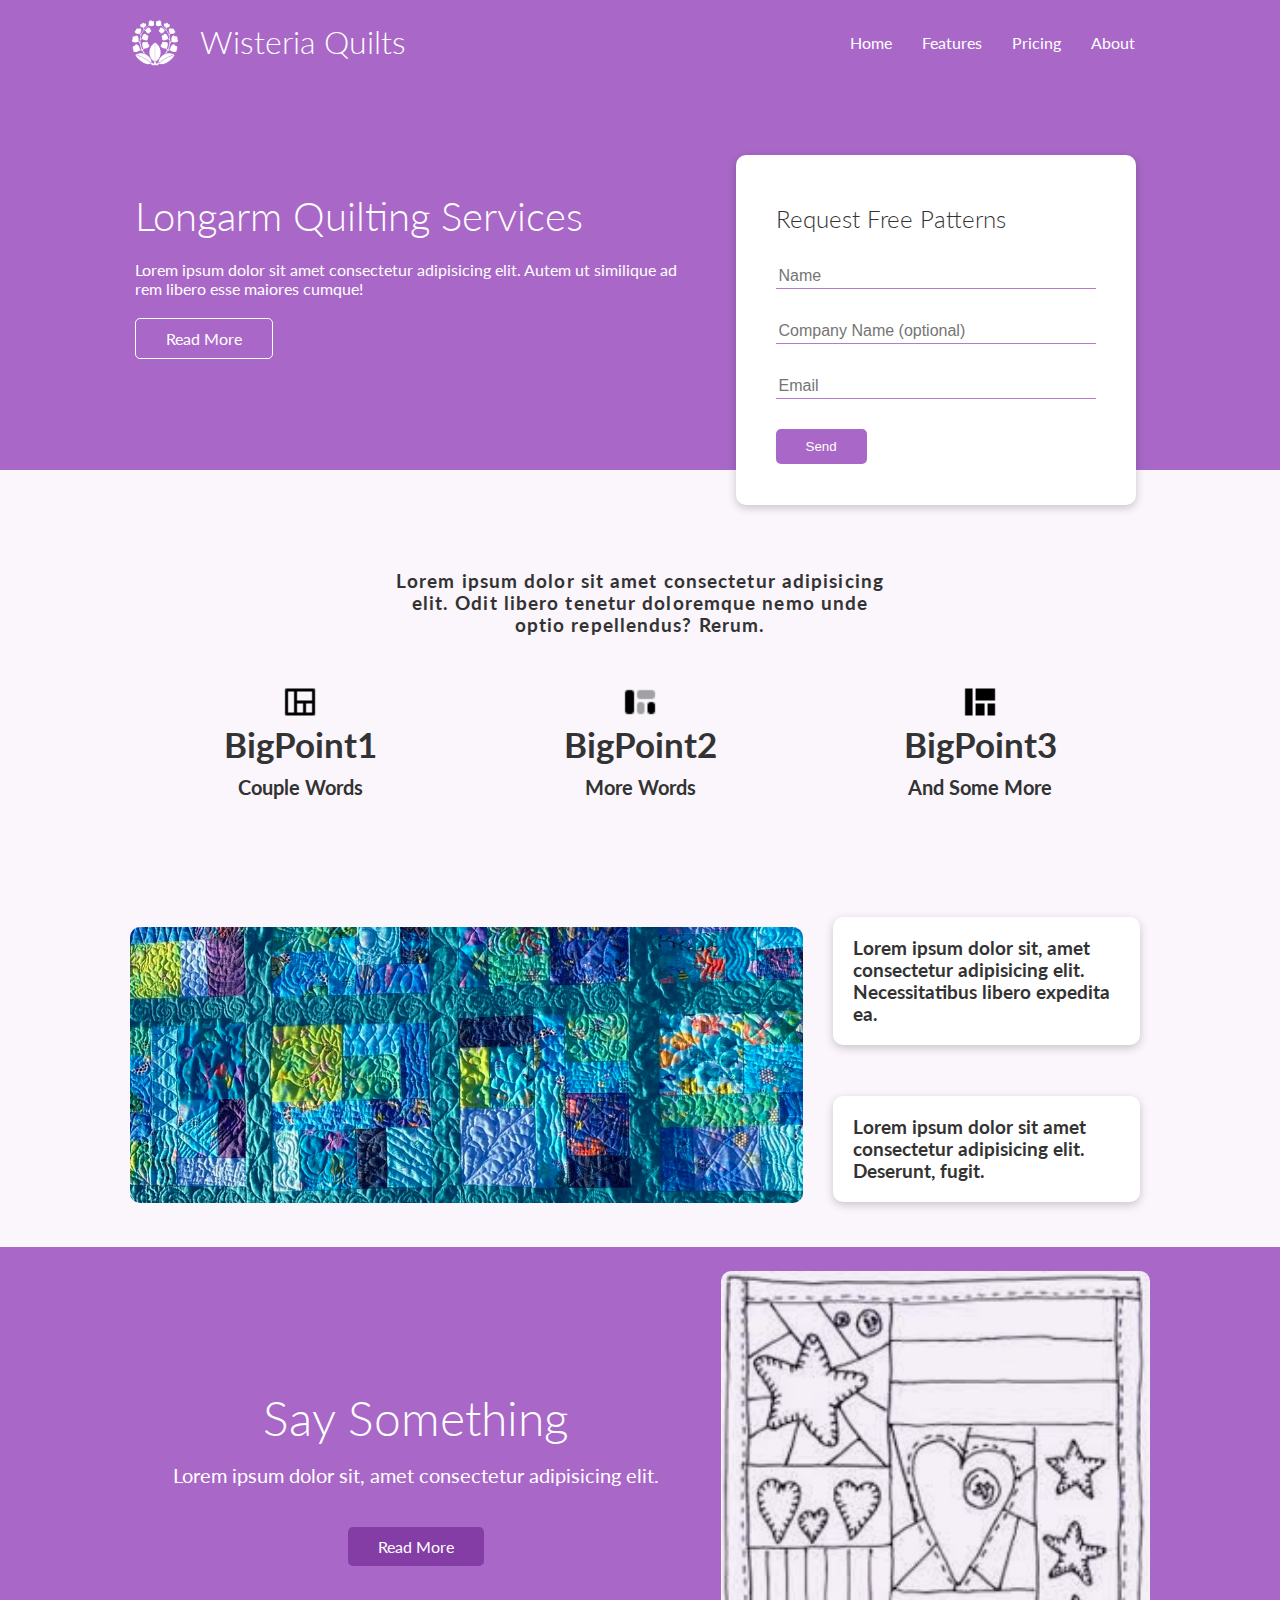
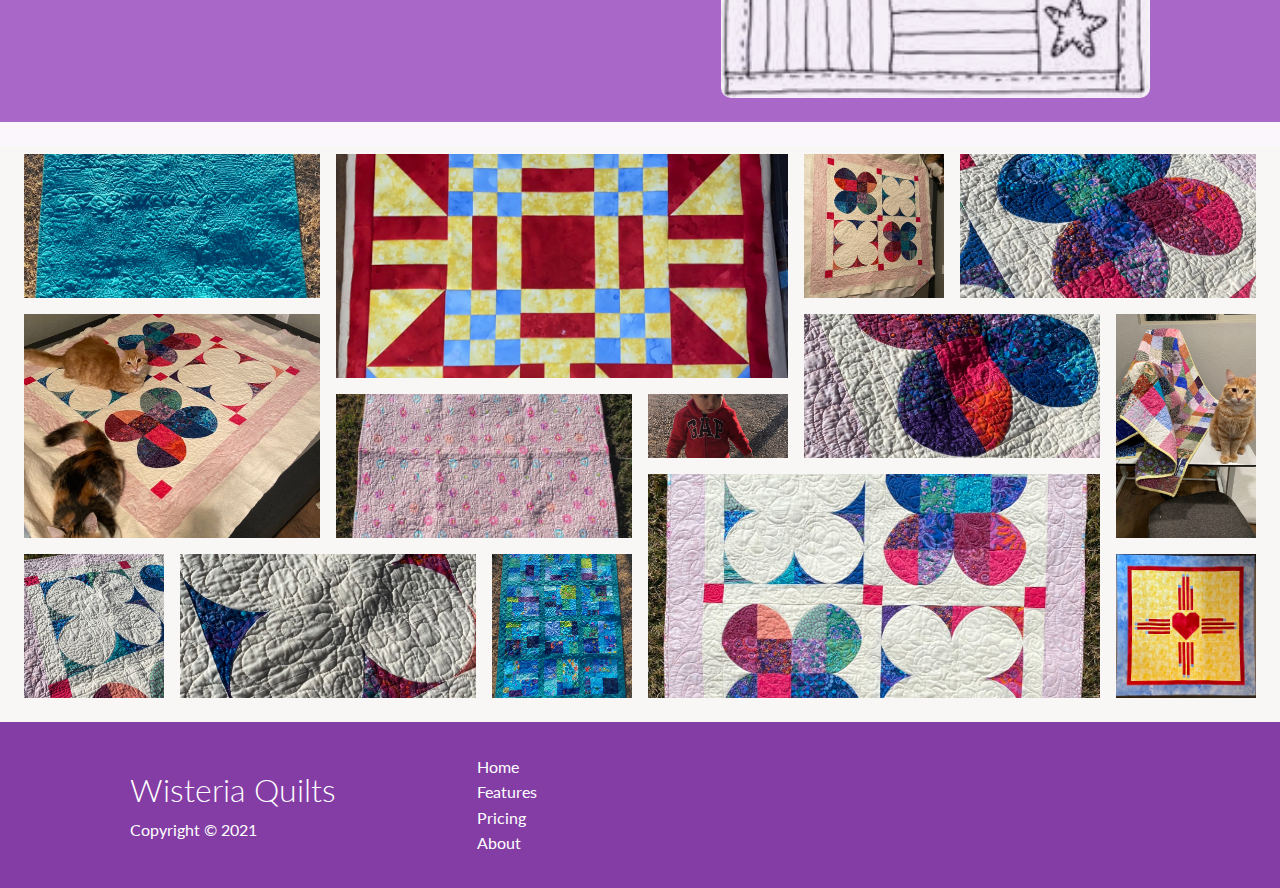
<file: index.html>
<!DOCTYPE html>
<html lang="en">
  <head>
    <meta charset="UTF-8" />
    <meta http-equiv="X-UA-Compatible" content="IE=edge" />
    <meta name="viewport" content="width=device-width, initial-scale=1.0" />
    <title>Wisteria Quilts 218</title>
    <link
      rel="stylesheet"
      href="https://cdnjs.cloudflare.com/ajax/libs/font-awesome/5.15.2/css/all.min.css"
      integrity="sha512-HK5fgLBL+xu6dm/Ii3z4xhlSUyZgTT9tuc/hSrtw6uzJOvgRr2a9jyxxT1ely+B+xFAmJKVSTbpM/CuL7qxO8w=="
      crossorigin="anonymous"
    />
    <link rel="stylesheet" href="css/utilities.css" />
    <link rel="stylesheet" href="css/style.css" />
  </head>
  <body>
    <!-- Navbar -->
    <div class="navbar">
      <div class="container flex">
        <div class="logo-box">
          <img src="images/kamon-wisteria-white.GIF" alt="" />
          <h1 class="logo">Wisteria Quilts</h1>
        </div>

        <nav>
          <ul>
            <li><a href="index.html">Home</a></li>
            <li><a href="features.html">Features</a></li>
            <li><a href="pricing.html">Pricing</a></li>
            <li><a href="about.html">About</a></li>
          </ul>
        </nav>
      </div>
    </div>

    <!-- Showcase -->
    <section class="showcase">
      <div class="container grid">
        <div class="showcase-text">
          <h1>Longarm Quilting Services</h1>
          <p>
            Lorem ipsum dolor sit amet consectetur adipisicing elit. Autem ut
            similique ad rem libero esse maiores cumque!
          </p>
          <a href="features.html" class="btn btn-outline">Read More</a>
        </div>

        <div class="showcase-form card">
          <h2>Request Free Patterns</h2>
          <form>
            <div class="form-control">
              <input type="text" name="name" placeholder="Name" required />
            </div>
            <div class="form-control">
              <input
                type="text"
                name="company"
                placeholder="Company Name (optional)"
              />
            </div>
            <div class="form-control">
              <input type="email" name="email" placeholder="Email" required />
            </div>
            <input type="submit" value="Send" class="btn btn-primary" />
          </form>
        </div>
      </div>
    </section>

    <!-- Main -->
    <section class="main">
      <div class="container">
        <h3 class="main-heading text-center my-1">
          Lorem ipsum dolor sit amet consectetur adipisicing elit. Odit libero
          tenetur doloremque nemo unde optio repellendus? Rerum.
        </h3>
        <div class="grid grid-3 text-center my-4">
          <div>
            <img src="images/icons8-view-quilt-24 (1).png" alt="" />
            <h3>BigPoint1</h3>
            <p class="text-secondary">Couple Words</p>
          </div>
          <div>
            <img src="images/icons8-view-quilt-24.png" alt="" />
            <h3>BigPoint2</h3>
            <p class="text-secondary">More Words</p>
          </div>
          <div>
            <img src="images/icons8-view-quilt-24 (2).png" alt="" />
            <h3>BigPoint3</h3>
            <p class="text-secondary">And Some More</p>
          </div>
        </div>
      </div>
    </section>

    <!-- Main Sub -->
    <section class="main-sub">
      <div class="container grid">
        <img src="images/main-sub.JPG" alt="" />
        <div class="card">
          <h3>
            Lorem ipsum dolor sit, amet consectetur adipisicing elit.
            Necessitatibus libero expedita ea.
          </h3>
        </div>
        <div class="card">
          <h3>
            Lorem ipsum dolor sit amet consectetur adipisicing elit. Deserunt,
            fugit.
          </h3>
        </div>
      </div>
    </section>

    <!-- Design -->
    <section class="design bg-primary my-2 py-2">
      <div class="container grid">
        <div class="text-center">
          <h2 class="lg">Say Something</h2>
          <p class="lead my-1">
            Lorem ipsum dolor sit, amet consectetur adipisicing elit.
          </p>
          <a href="features.html" class="btn btn-dark my-2">Read More</a>
        </div>
        <img src="images/quilt-outline.jpeg" alt="" />
      </div>
    </section>

    <!-- Gallery -->
    <section class="gallery">
      <figure class="gallery__item gallery__item--1">
        <img
          src="images/gal-1.JPG"
          alt="Gallery image 1"
          class="gallery__img"
        />
      </figure>
      <figure class="gallery__item gallery__item--2">
        <img
          src="images/gal-2.JPG"
          alt="Gallery image 2"
          class="gallery__img"
        />
      </figure>
      <figure class="gallery__item gallery__item--3">
        <img
          src="images/gal-3.JPG"
          alt="Gallery image 3"
          class="gallery__img"
        />
      </figure>
      <figure class="gallery__item gallery__item--4">
        <img
          src="images/gal-4.JPG"
          alt="Gallery image 4"
          class="gallery__img"
        />
      </figure>
      <figure class="gallery__item gallery__item--5">
        <img
          src="images/gal-5.JPG"
          alt="Gallery image 5"
          class="gallery__img"
        />
      </figure>
      <figure class="gallery__item gallery__item--6">
        <img
          src="images/gal-6.JPG"
          alt="Gallery image 6"
          class="gallery__img"
        />
      </figure>
      <figure class="gallery__item gallery__item--7">
        <img
          src="images/gal-7.JPG"
          alt="Gallery image 7"
          class="gallery__img"
        />
      </figure>
      <figure class="gallery__item gallery__item--8">
        <img
          src="images/gal-8.JPG"
          alt="Gallery image 8"
          class="gallery__img"
        />
      </figure>
      <figure class="gallery__item gallery__item--9">
        <img
          src="images/gal-9.JPG"
          alt="Gallery image 9"
          class="gallery__img"
        />
      </figure>
      <figure class="gallery__item gallery__item--10">
        <img
          src="images/gal-10.JPG"
          alt="Gallery image 10"
          class="gallery__img"
        />
      </figure>
      <figure class="gallery__item gallery__item--11">
        <img
          src="images/gal-11.JPG"
          alt="Gallery image 11"
          class="gallery__img"
        />
      </figure>
      <figure class="gallery__item gallery__item--12">
        <img
          src="images/gal-12.JPG"
          alt="Gallery image 12"
          class="gallery__img"
        />
      </figure>
      <figure class="gallery__item gallery__item--13">
        <img
          src="images/gal-13.JPG"
          alt="Gallery image 13"
          class="gallery__img"
        />
      </figure>
      <figure class="gallery__item gallery__item--14">
        <img
          src="images/gal-14.JPG"
          alt="Gallery image 14"
          class="gallery__img"
        />
      </figure>
    </section>

    <!-- Footer -->
    <footer class="footer bg-dark py-3">
      <div class="container grid grid-3">
        <div>
          <h1>Wisteria Quilts</h1>
          <p>Copyright &copy; 2021</p>
        </div>
        <nav>
          <ul>
            <li><a href="index.html">Home</a></li>
            <li><a href="features.html">Features</a></li>
            <li><a href="pricing.html">Pricing</a></li>
            <li><a href="about.html">About</a></li>
          </ul>
        </nav>
        <div class="social">
          <a href="#"><i class="fab fa-facebook fa-2x"></i></a>
          <a href="#"><i class="fab fa-instagram fa-2x"></i></a>
          <a href="#"><i class="fab fa-twitter fa-2x"></i></a>
        </div>
      </div>
    </footer>
  </body>
</html>
</file>
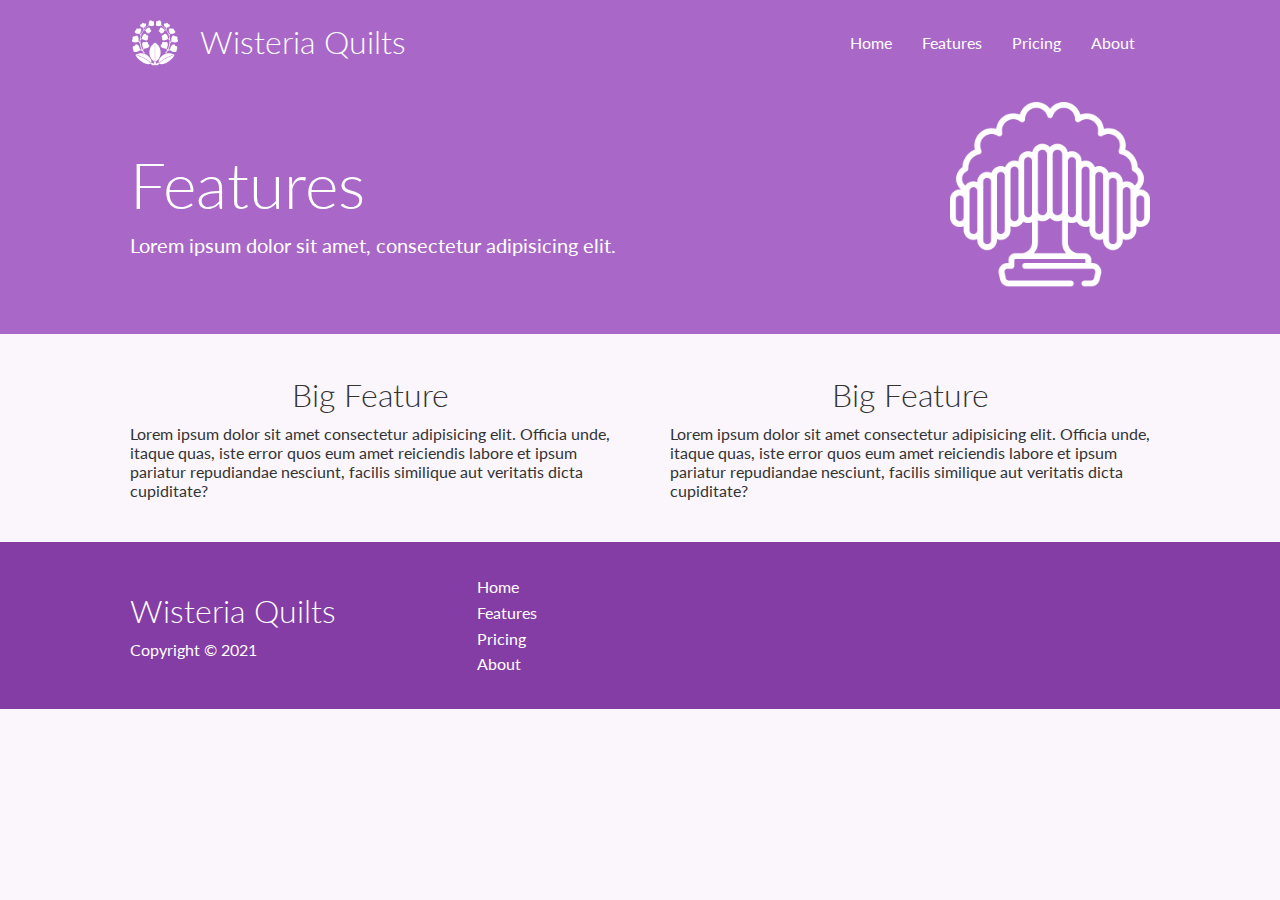
<file: features.html>
<!DOCTYPE html>
<html lang="en">
  <head>
    <meta charset="UTF-8" />
    <meta http-equiv="X-UA-Compatible" content="IE=edge" />
    <meta name="viewport" content="width=device-width, initial-scale=1.0" />
    <title>Wisteria Quilts 218</title>
    <link
      rel="stylesheet"
      href="https://cdnjs.cloudflare.com/ajax/libs/font-awesome/5.15.2/css/all.min.css"
      integrity="sha512-HK5fgLBL+xu6dm/Ii3z4xhlSUyZgTT9tuc/hSrtw6uzJOvgRr2a9jyxxT1ely+B+xFAmJKVSTbpM/CuL7qxO8w=="
      crossorigin="anonymous"
    />
    <link rel="stylesheet" href="css/utilities.css" />
    <link rel="stylesheet" href="css/style.css" />
  </head>
  <body>
    <!-- Navbar -->
    <div class="navbar">
      <div class="container flex">
        <div class="logo-box">
          <img src="images/kamon-wisteria-white.GIF" alt="" />
          <h1 class="logo">Wisteria Quilts</h1>
        </div>
        <nav>
          <ul>
            <li><a href="index.html">Home</a></li>
            <li><a href="features.html">Features</a></li>
            <li><a href="pricing.html">Pricing</a></li>
            <li><a href="about.html">About</a></li>
          </ul>
        </nav>
      </div>
    </div>

    <!-- Head -->
    <section class="features-head bg-primary py-3">
      <div class="container grid">
        <div>
          <h1 class="xl">Features</h1>
          <p class="lead">
            Lorem ipsum dolor sit amet, consectetur adipisicing elit.
          </p>
        </div>
        <img src="images/wisteria-outline-512.png" alt="" />
      </div>
    </section>

    <!-- Sub Head -->
    <section class="features-sub-head py-3">
      <div class="container grid">
        <div class="features-sub-head-left">
          <h1 class="md">Big Feature</h1>
          <p>
            Lorem ipsum dolor sit amet consectetur adipisicing elit. Officia
            unde, itaque quas, iste error quos eum amet reiciendis labore et
            ipsum pariatur repudiandae nesciunt, facilis similique aut veritatis
            dicta cupiditate?
          </p>
        </div>
        <div class="features-sub-head-right">
            <h1 class="md">Big Feature</h1>
            <p>
              Lorem ipsum dolor sit amet consectetur adipisicing elit. Officia
              unde, itaque quas, iste error quos eum amet reiciendis labore et
              ipsum pariatur repudiandae nesciunt, facilis similique aut veritatis
              dicta cupiditate?
            </p>
        </div>
      </div>
      
    </div>
    </section>
    <!-- Footer -->
    <footer class="footer bg-dark py-3">
      <div class="container grid grid-3">
        <div>
          <h1>Wisteria Quilts</h1>
          <p>Copyright &copy; 2021</p>
        </div>
        <nav>
          <ul>
            <li><a href="index.html">Home</a></li>
            <li><a href="features.html">Features</a></li>
            <li><a href="pricing.html">Pricing</a></li>
            <li><a href="about.html">About</a></li>
          </ul>
        </nav>
        <div class="social">
          <a href="#"><i class="fab fa-facebook fa-2x"></i></a>
          <a href="#"><i class="fab fa-instagram fa-2x"></i></a>
          <a href="#"><i class="fab fa-twitter fa-2x"></i></a>
        </div>
      </div>
    </footer>
  </body>
</html>
</file>
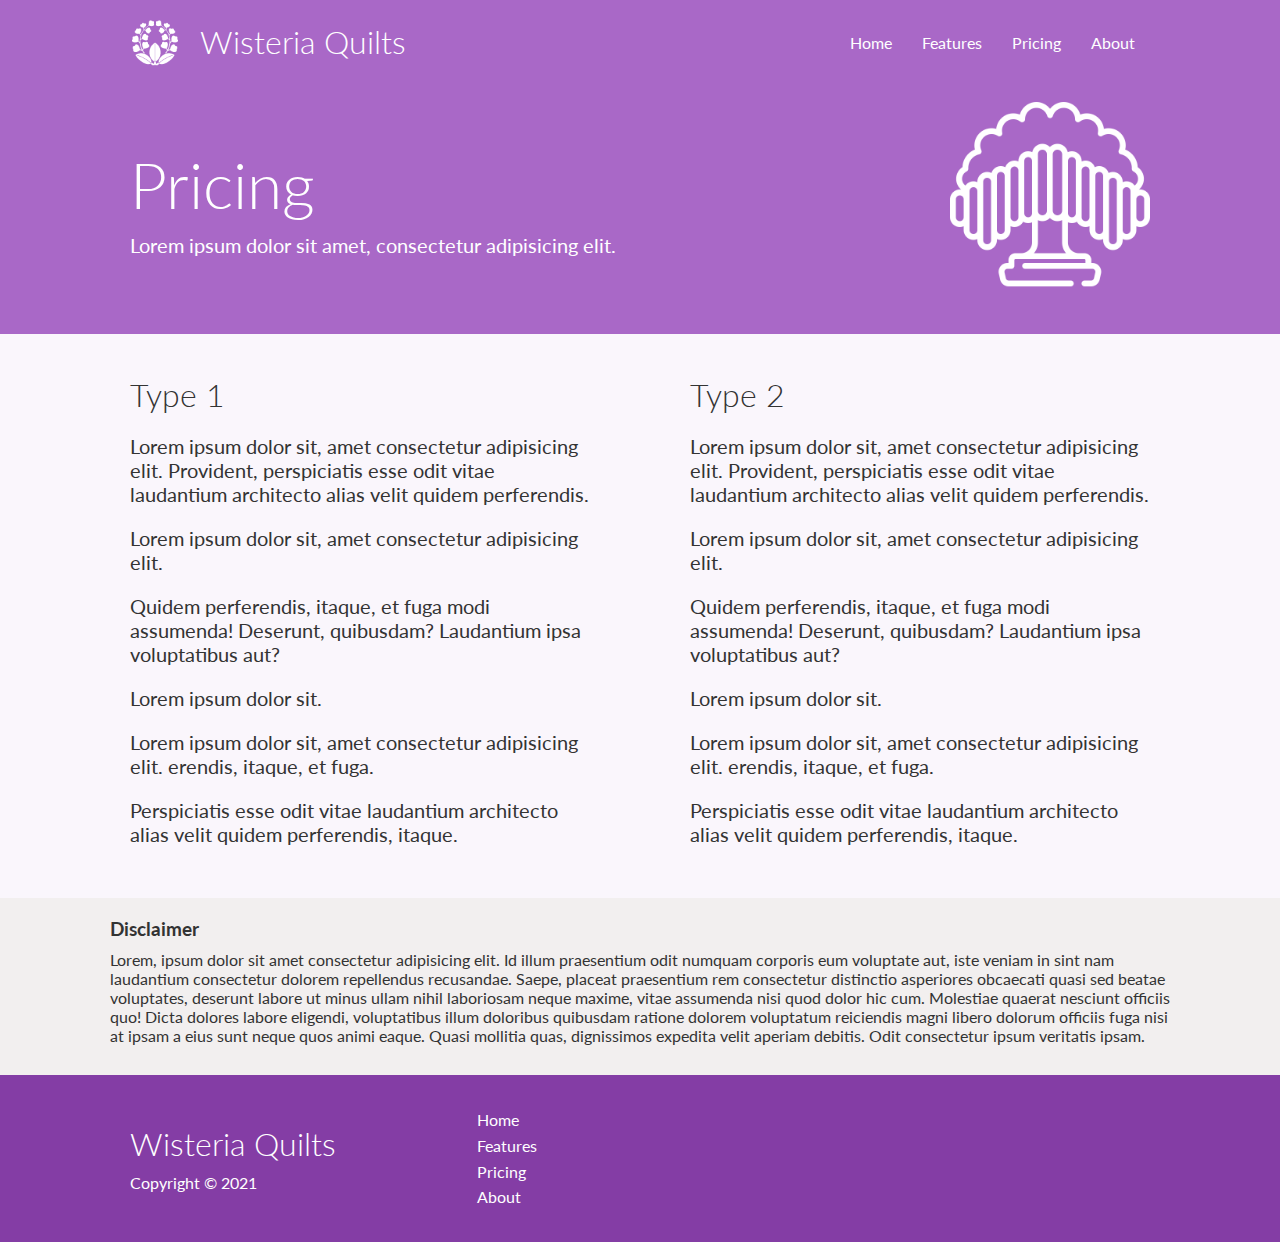
<file: pricing.html>
<!DOCTYPE html>
<html lang="en">
  <head>
    <meta charset="UTF-8" />
    <meta http-equiv="X-UA-Compatible" content="IE=edge" />
    <meta name="viewport" content="width=device-width, initial-scale=1.0" />
    <title>Wisteria Quilts 218</title>
    <link
      rel="stylesheet"
      href="https://cdnjs.cloudflare.com/ajax/libs/font-awesome/5.15.2/css/all.min.css"
      integrity="sha512-HK5fgLBL+xu6dm/Ii3z4xhlSUyZgTT9tuc/hSrtw6uzJOvgRr2a9jyxxT1ely+B+xFAmJKVSTbpM/CuL7qxO8w=="
      crossorigin="anonymous"
    />
    <link rel="stylesheet" href="css/utilities.css" />
    <link rel="stylesheet" href="css/style.css" />
  </head>
  <body>
    <!-- Navbar -->
    <div class="navbar">
      <div class="container flex">
        <div class="logo-box">
          <img src="images/kamon-wisteria-white.GIF" alt="" />
          <h1 class="logo">Wisteria Quilts</h1>
        </div>
        <nav>
          <ul>
            <li><a href="index.html">Home</a></li>
            <li><a href="features.html">Features</a></li>
            <li><a href="pricing.html">Pricing</a></li>
            <li><a href="about.html">About</a></li>
          </ul>
        </nav>
      </div>
    </div>

    <!-- Head -->
    <section class="pricing-head bg-primary py-3">
      <div class="container grid">
        <div>
          <h1 class="xl">Pricing</h1>
          <p class="lead">
            Lorem ipsum dolor sit amet, consectetur adipisicing elit.
          </p>
        </div>
        <img src="images/wisteria-outline-512.png" alt="" />
      </div>
    </section>

    <!-- Sub Head -->
    <section class="pricing-sub-head py-3">
      <div class="container grid">
        <div class="pricing-sub-head-left">
          <h1 class="md">Type 1</h1>
          <div>
            <ul>
              <li>Lorem ipsum dolor sit, amet consectetur adipisicing elit. Provident, perspiciatis esse odit vitae laudantium architecto alias velit quidem perferendis.</li>
              <li>Lorem ipsum dolor sit, amet consectetur adipisicing elit. </li>
              <li>Quidem perferendis, itaque, et fuga modi assumenda! Deserunt, quibusdam? Laudantium ipsa voluptatibus aut?</li>
              <li>Lorem ipsum dolor sit.</li>
              <li>Lorem ipsum dolor sit, amet consectetur adipisicing elit. erendis, itaque, et fuga.</li>
              <li>Perspiciatis esse odit vitae laudantium architecto alias velit quidem perferendis, itaque.</li>
                    
            </ul>
          </div>
        </div>
          <div class="pricing-sub-head-right">
            <h1 class="md">Type 2</h1>
            <div>
              <ul>
                <li>Lorem ipsum dolor sit, amet consectetur adipisicing elit. Provident, perspiciatis esse odit vitae laudantium architecto alias velit quidem perferendis.</li>
              <li>Lorem ipsum dolor sit, amet consectetur adipisicing elit. </li>
              <li>Quidem perferendis, itaque, et fuga modi assumenda! Deserunt, quibusdam? Laudantium ipsa voluptatibus aut?</li>
              <li>Lorem ipsum dolor sit.</li>
              <li>Lorem ipsum dolor sit, amet consectetur adipisicing elit. erendis, itaque, et fuga.</li>
              <li>Perspiciatis esse odit vitae laudantium architecto alias velit quidem perferendis, itaque.</li>
                  </ul>
              </div>
              
          </div>
      </div>    
    </div>
    </section>

    <section class="disclaimer">
      <div class="container grid">
        <div class="disclaimer-content">
      <h3>Disclaimer</h3>
      <p>Lorem, ipsum dolor sit amet consectetur adipisicing elit. Id illum praesentium odit numquam corporis eum voluptate aut, iste veniam in sint nam laudantium consectetur dolorem repellendus recusandae. Saepe, placeat praesentium rem consectetur distinctio asperiores obcaecati quasi sed beatae voluptates, deserunt labore ut minus ullam nihil laboriosam neque maxime, vitae assumenda nisi quod dolor hic cum. Molestiae quaerat nesciunt officiis quo! Dicta dolores labore eligendi, voluptatibus illum doloribus quibusdam ratione dolorem voluptatum reiciendis magni libero dolorum officiis fuga nisi at ipsam a eius sunt neque quos animi eaque. Quasi mollitia quas, dignissimos expedita velit aperiam debitis. Odit consectetur ipsum veritatis ipsam.</p>
    </div>
    </div>
    </section>
    <!-- Footer -->
    <footer class="footer bg-dark py-3">
      <div class="container grid grid-3">
        <div>
          <h1>Wisteria Quilts</h1>
          <p>Copyright &copy; 2021</p>
        </div>
        <nav>
          <ul>
            <li><a href="index.html">Home</a></li>
            <li><a href="features.html">Features</a></li>
            <li><a href="pricing.html">Pricing</a></li>
            <li><a href="about.html">About</a></li>
          </ul>
        </nav>
        <div class="social">
          <a href="#"><i class="fab fa-facebook fa-2x"></i></a>
          <a href="#"><i class="fab fa-instagram fa-2x"></i></a>
          <a href="#"><i class="fab fa-twitter fa-2x"></i></a>
        </div>
      </div>
    </footer>
  </body>
</html>
</file>
<file: css/utilities.css>
.container {
  max-width: 1100px;
  margin: 0 auto;
  overflow: auto;
  padding: 0 40px;
}

.card {
  background-color: #fff;
  color: #333;
  border-radius: 10px;
  box-shadow: 0 3px 10px rgba(0, 0, 0, 0.2);
  padding: 20px;
  margin: 10px;
}

.btn {
  display: inline-block;
  padding: 10px 30px;
  cursor: pointer;
  background-color: var(--primary-color-dark-3);
  color: #fff;
  border: none;
  border-radius: 5px;
}

.btn-outline {
  background-color: transparent;
  border: 1px #fff solid;
}

.btn:hover {
  transform: scale(0.98);
}

/* Backgrounds and Colored Buttons */
.bg-primary,
.btn-primary {
  background-color: var(--primary-color-dark-3);
  color: #fff;
}

.bg-secondary,
.btn-secondary {
  background-color: var(--primary-color-dark-1);
  color: #fff;
}

.bg-dark,
.btn-dark {
  background-color: var(--primary-color-darkest);
  color: #fff;
}

.bg-primary a,
.btn-primary a,
.bg-secondary a,
.btn-secondary a,
.bg-dark a,
.btn-dark a {
  color: #fff;
}

.bg-light,
.btn-light {
  background-color: var(--primary-color-light-1);
  color: #333;
}

/* Text Sizes */
.lead {
  font-size: 20px;
}

.sm {
  font-size: 1rem;
}

.md {
  font-size: 2rem;
}

.lg {
  font-size: 3rem;
}

.xl {
  font-size: 4rem;
}

.text-center {
  text-align: center;
}

.flex {
  display: flex;
  justify-content: center;
  align-items: center;
  height: 100%;
}

.grid {
  display: grid;
  grid-template-columns: repeat(2, 1fr);
  gap: 20px;
  justify-content: center;
  align-items: center;
  height: 100%;
}

.grid-3 {
  grid-template-columns: repeat(3, 1fr);
}

/* Margin */
.my-1 {
  margin: 1rem 0;
}

.my-2 {
  margin: 1.5rem 0;
}

.my-3 {
  margin: 2rem 0;
}

.my-4 {
  margin: 3rem 0;
}

.my-5 {
  margin: 4rem 0;
}

.m-1 {
  margin: 1rem;
}

.m-2 {
  margin: 1.5rem;
}

.m-3 {
  margin: 2rem;
}

.m-4 {
  margin: 3rem;
}

.m-5 {
  margin: 4rem;
}

/* Padding */
.py-1 {
  padding: 1rem 0;
}

.py-2 {
  padding: 1.5rem 0;
}

.py-3 {
  padding: 2rem 0;
}

.py-4 {
  padding: 3rem 0;
}

.py-5 {
  padding: 4rem;
}

.p-1 {
  padding: 1rem;
}

.p-2 {
  padding: 1.5rem;
}

.p-3 {
  padding: 2rem;
}

.p-4 {
  padding: 3rem;
}

.p-5 {
  padding: 4rem;
}
</file>
<file: css/style.css>
@import url("https://fonts.googleapis.com/css2?family=Lato:wght@300&display=swap");

:root {
  --primary-color: #c9a0dc;
  --primary-color-darkest: #843da5;
  --primary-color-dark-3: #a968c7;
  --primary-color-dark-2: #b47bce;
  --primary-color-dark-1: #be8dd5;
  --primary-color-light-1: #d4b3e3;
  --primary-color-light-2: #dec5ea;
  --primary-color-light-3: #e9d8f1;

  --background-primary-color: #faf6fc;
  --background-secondary-color: #f4f4f4;
  --background-disclaimer-color: #f2efef;
}

* {
  box-sizing: border-box;
  padding: 0;
  margin: 0;
}

body {
  font-family: "Lato", sans-serif;
  color: #333;
  background-color: var(--background-primary-color);
}

ul {
  list-style-type: none;
}

a {
  text-decoration: none;
  color: #333;
}

h1,
h2 {
  font-weight: 300;
  line-height: 1.2;
  margin: 10px 0;
}

p {
  margin: 10px 0;
}

img {
  width: 100%;
}

/* Navbar */

.logo-box {
  display: flex;
}

.logo-box img {
  height: 50px;
  width: 50px;
  margin: 20px 20px 0 0;
}

.logo-box h1 {
  margin-top: 25px;
}
.navbar {
  background-color: var(--primary-color-dark-3);
  color: #fff;
  height: 70px;
}

.navbar ul {
  display: flex;
  margin-top: 15px;
}

.navbar a {
  color: #fff;
  padding: 10px;
  margin: 0 5px;
}

.navbar a:hover {
  border-bottom: 2px solid #fff;
}

.navbar .flex {
  justify-content: space-between;
}

/* Showcase */
.showcase {
  height: 400px;
  background-color: var(--primary-color-dark-3);
  color: #fff;
  position: relative;
}

.showcase h1 {
  font-size: 40px;
}

.showcase p {
  margin: 20px 0;
}

.showcase .grid {
  overflow: visible;
  grid-template-columns: 55% auto;
  gap: 30px;
}

.showcase-form {
  position: relative;
  top: 60px;
  height: 350px;
  width: 400px;
  padding: 40px;
  z-index: 100;
  justify-self: flex-end;
}

.showcase-form .form-control {
  margin: 30px 0;
}

.showcase-form input:focus {
  outline: none;
}

.showcase-form input[type="text"],
.showcase-form input[type="email"] {
  border: 0;
  border-bottom: 1px solid #b47bce;
  width: 100%;
  padding: 3px;
  font-size: 16px;
}

.btn-outline {
  background-color: transparent;
  border: 1px #fff solid;
}

.btn:hover {
  transform: scale(0.98);
}

.design img {
  opacity: 0.9;
  border-radius: 10px;
}

.main {
  padding: 100px;
}

.main-heading {
  max-width: 500px;
  letter-spacing: 1.1px;
  margin: auto;
}

.main .grid h3 {
  font-size: 35px;
}

.main .grid p {
  font-size: 20px;
  font-weight: bold;
}

.main img {
  width: 36px;
  height: 36px;
}

.main-sub .container {
  margin-top: -50px;
}

.main-sub .grid {
  grid-template-columns: repeat(3, 1fr);
  grid-template-rows: repeat(2, 1fr);
}

.main-sub .grid img {
  grid-column: 1 / span 2;
  grid-row: 1 / span 2;
  border-radius: 10px;
}

/* Design */
.design .grid {
  grid-template-columns: 4fr 3fr;
}

/* Gallery */
.gallery {
  background-color: #f9f7f6;
  grid-column: full-start / full-end;
  display: grid;
  grid-template-columns: repeat(8, 1fr);
  grid-template-rows: repeat(7, 5vw);
  grid-gap: 1rem;
  padding: 0.5rem 1.5rem 1.5rem 1.5rem;
}
.gallery__item--1 {
  grid-row: 1 / span 2;
  grid-column: 1 / span 2;
}
.gallery__item--2 {
  grid-row: 1 / span 3;
  grid-column: 3 / span 3;
}
.gallery__item--3 {
  grid-row: 1 / span 2;
  grid-column: 6 / 7;
}
.gallery__item--4 {
  grid-row: 1 / span 2;
  grid-column: 7 / -1;
}
.gallery__item--5 {
  grid-row: 3 / span 3;
  grid-column: 1 / span 2;
}
.gallery__item--6 {
  grid-row: 4 / span 2;
  grid-column: 3 / span 2;
}
.gallery__item--7 {
  grid-row: 4 / 5;
  grid-column: 5 / 6;
}
.gallery__item--8 {
  grid-row: 3 / span 2;
  grid-column: 6 / span 2;
}
.gallery__item--9 {
  grid-row: 3 / span 3;
  grid-column: 8 / -1;
}
.gallery__item--10 {
  grid-row: 6 / span 2;
  grid-column: 1 / 2;
}
.gallery__item--11 {
  grid-row: 6 / span 2;
  grid-column: 2 / span 2;
}
.gallery__item--12 {
  grid-row: 6 / span 2;
  grid-column: 4 / 5;
}
.gallery__item--13 {
  grid-row: 5 / span 3;
  grid-column: 5 / span 3;
}
.gallery__item--14 {
  grid-row: 6 / span 2;
  grid-column: 8 / -1;
}
.gallery__img {
  width: 100%;
  height: 100%;
  -o-object-fit: cover;
  object-fit: cover;
  display: block;
}

/* Features */
.features-sub-head .grid {
  gap: 60px;
}

.features-head img,
.features-sub-head img {
  width: 200px;
  justify-self: flex-end;
}

.features-sub-head-left h1 {
  text-align: center;
}

.features-sub-head-right h1 {
  text-align: center;
}

/*Pricing*/
.pricing-head img {
  width: 200px;
  justify-self: flex-end;
}

.pricing-sub-head .grid {
  gap: 100px;
}

.pricing-sub-head li {
  margin: 20px 0;
  font-size: 20px;
}

/*Disclaimer*/
.disclaimer {
  background-color: var(--background-disclaimer-color);
}
.disclaimer .grid {
  grid-template-columns: 100%;
  padding: 20px;
}

/* Footer */

nav a {
  line-height: 1.6;
}

.footer .social a {
  margin: 0 10px;
}

nav a:hover {
  border-bottom: 1px #fff solid;
}

.footer .social .fab {
  transition: all 0.3s;
}

.footer .social .fab:hover {
  transform: scale(1.15);
}
</file>
